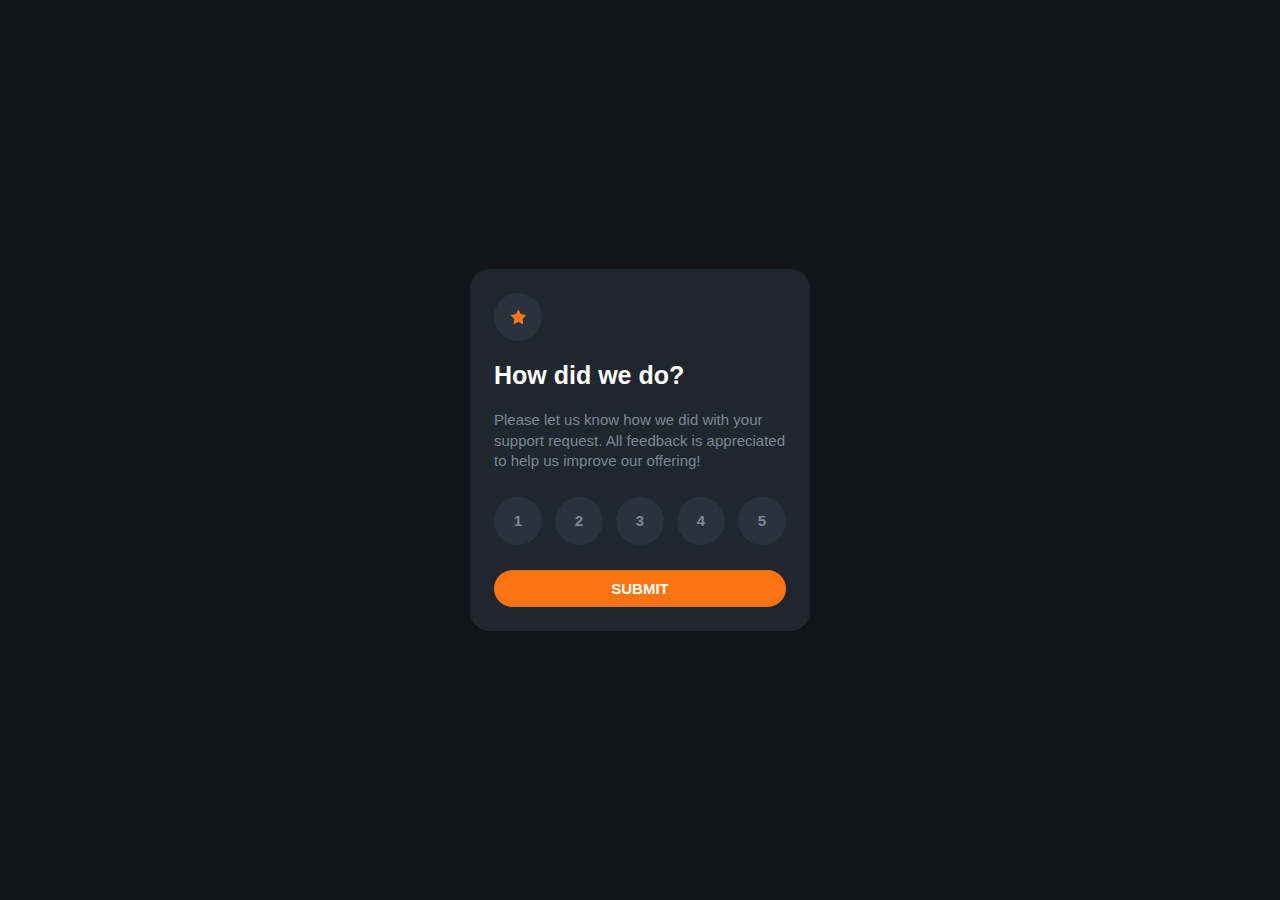
<file: index.html>
<!DOCTYPE html>
<html lang="en">
<head>
  <meta charset="UTF-8">
  <meta name="viewport" content="width=device-width, initial-scale=1.0"> <!-- displays site properly based on user's device -->

  <link rel="icon" type="image/png" sizes="32x32" href="./images/favicon-32x32.png">
  <link rel="stylesheet" href="https://fonts.google.com/specimen/Overpass">
  <link rel="stylesheet" href="style.css">
  
  <title>Frontend Mentor | Interactive rating component</title>

  
</head>
<body>
  <main>
    <!-- Rating state start -->

    <div class="rating-card">
      <div class="ball">
        <img src="./images/icon-star.svg" alt="Star">
      </div>
      <h1>How did we do?</h1>
      <p>Please let us know how we did with your support request. All feedback is appreciated 
        to help us improve our offering!</p>
      <div class="rate-list">
        <p class="ball">1</p>
        <p class="ball">2</p>
        <p class="ball">3</p>
        <p class="ball">4</p>
        <p class="ball">5</p>
      </div>
      <a href="thankyou.html"><button>Submit</button></a>
    </div>
  </main>

  <!-- Rating state end -->

  
  
</body>
</html>
</file>
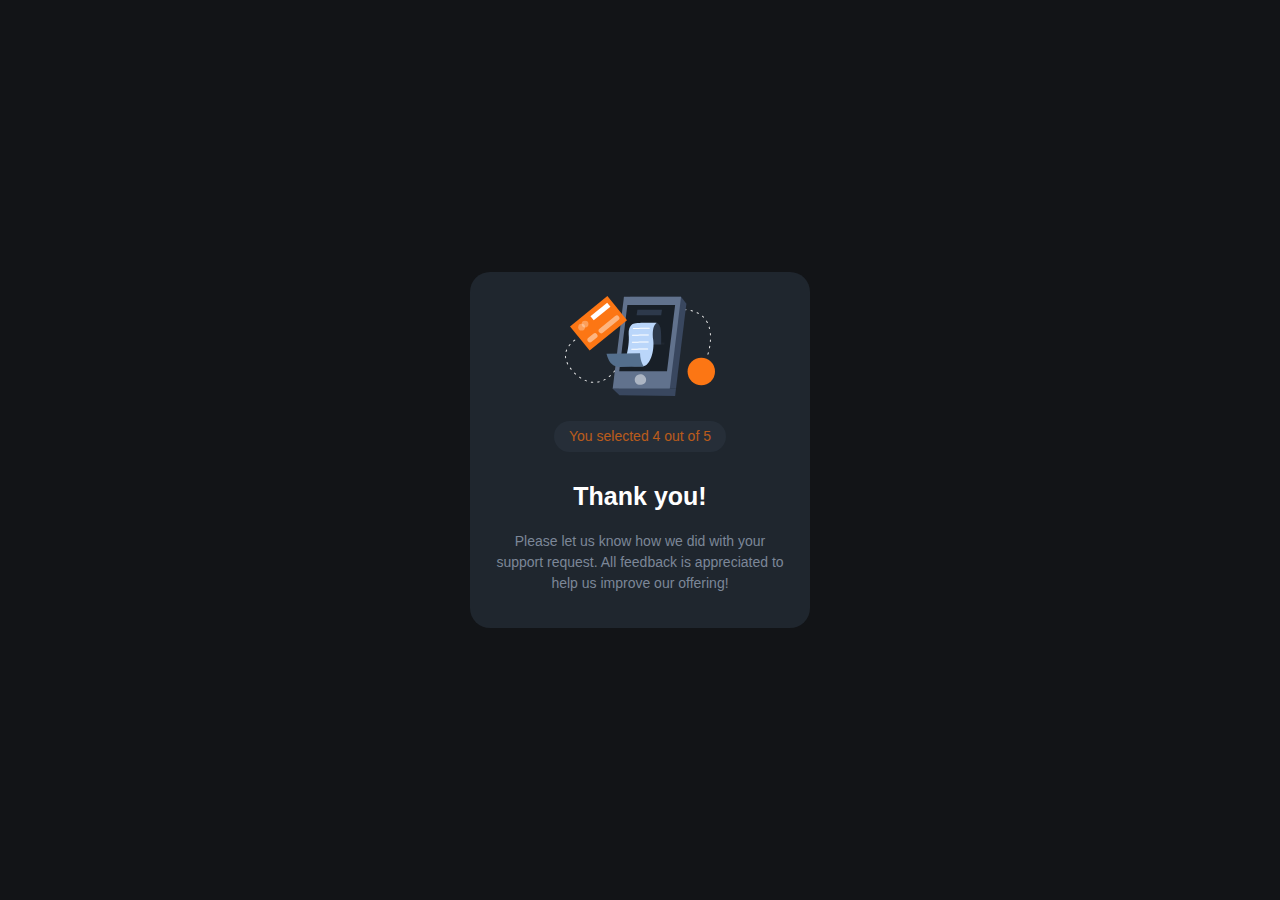
<file: thankyou.html>
<!DOCTYPE html>
<html lang="en">
<head>
  <meta charset="UTF-8">
  <meta name="viewport" content="width=device-width, initial-scale=1.0"> <!-- displays site properly based on user's device -->

  <link rel="icon" type="image/png" sizes="32x32" href="./images/favicon-32x32.png">
  <link rel="stylesheet" href="https://fonts.google.com/specimen/Overpass">
  <link rel="stylesheet" href="style.css">
  
  <title>Frontend Mentor | Interactive rating component</title>

  
</head>
<body>
    <main>
        <div class="rating-card center">
            <img src="./images/illustration-thank-you.svg" alt="Star">
            <p class="rate">You selected 4 out of 5</p>
            <h1>Thank you!</h1>
            <p>Please let us know how we did with your support request. All feedback is appreciated 
              to help us improve our offering!</p>
            
        </div>
    </main>
    
</body>
</html>
</file>
<file: style.css>
*{
    margin: 0;
    padding: 0;
    box-sizing: border-box;
    font-family: 'Overpass', sans-serif;
}
body{
    width: 100%;
    height: 100vh;
    display: flex;
    flex-direction: column;
    justify-content: center;
    align-items: center;
    background-color: hsl(216, 12%, 8%);
}
.rating-card{
    width: 340px;
    padding: 1.5rem;
    background-color: hsl(213, 19%, 15%);
    border-radius: 20px;
}
.ball{
    height: 20px;
    width: 20px;
    background-color: hsl(213, 20%, 20%);
    padding: 1.5rem;
    display: flex;
    justify-content: center;
    align-items: center;
    border-radius: 100%;
    color: hsl(0, 0%, 100%);
    transition: all .3s;
}
.ball img{
    width: 15px;
}
.rating-card h1{
    font-size: 25px;
    color: hsl(0, 0%, 100%);
    margin: 20px 0;
    font-family: 'Overpass',sans-serif;
}
.rating-card p{
    font-size: 15px;
    color: hsl(216, 12%, 54%);
    line-height: 1.3rem;
}
.rating-card .rate-list{
    display: flex;
    justify-content: space-between;
    margin: 25px 0;
}
.rating-card .rate-list p{
    font-weight: 700;
}
.rating-card .rate-list .ball:hover{
    background-color: hsl(25, 97%, 53%);
    color: hsl(0, 0%, 100%);
    cursor: pointer;
}
.rating-card .rate-list .ball:hover + :nth-child(-4){
    background-color: hsl(217, 12%, 63%);
    color: hsl(0, 0%, 100%);
}
.rating-card a{
    color: hsl(0, 0%, 100%);
    text-decoration: none;
    cursor: pointer;
}
.rating-card a:hover{
    color: hsl(25, 97%, 53%);
}
.rating-card button{
    width: 100%;
    background-color: hsl(25, 97%, 53%);
    color: hsl(0, 0%, 100%);
    padding: 10px 0;
    border: none;
    border-radius: 30px;
    font-weight: bold;
    font-size: 15px;
    transition: all .3s;
    text-transform: uppercase;
    cursor: pointer;
}
.rating-card button:hover{
    background-color: hsl(0, 0%, 100%);
    color: hsl(25, 97%, 53%);
}
.center{
    display: flex;
    flex-direction: column;
    justify-content: center;
    align-items: center;
}
.center img{
    width: 150px;
}
.center .rate{
    background-color: hsl(213, 20%, 20%);
    padding: 5px 15px;
    border-radius: 30px;
    color: hsl(25, 97%, 53%);
    opacity: .7;
    margin-top: 25px;
    font-size: 14px;
}
.center .h1{
    margin-top: 20px;
    font-weight: 100;
    font-family: 'Overpass', sans-serif;
}
.center p{
    text-align: center;
    font-size: 14px;
    line-height: 1.3rem;
    margin-bottom: 10px;
}
</file>
